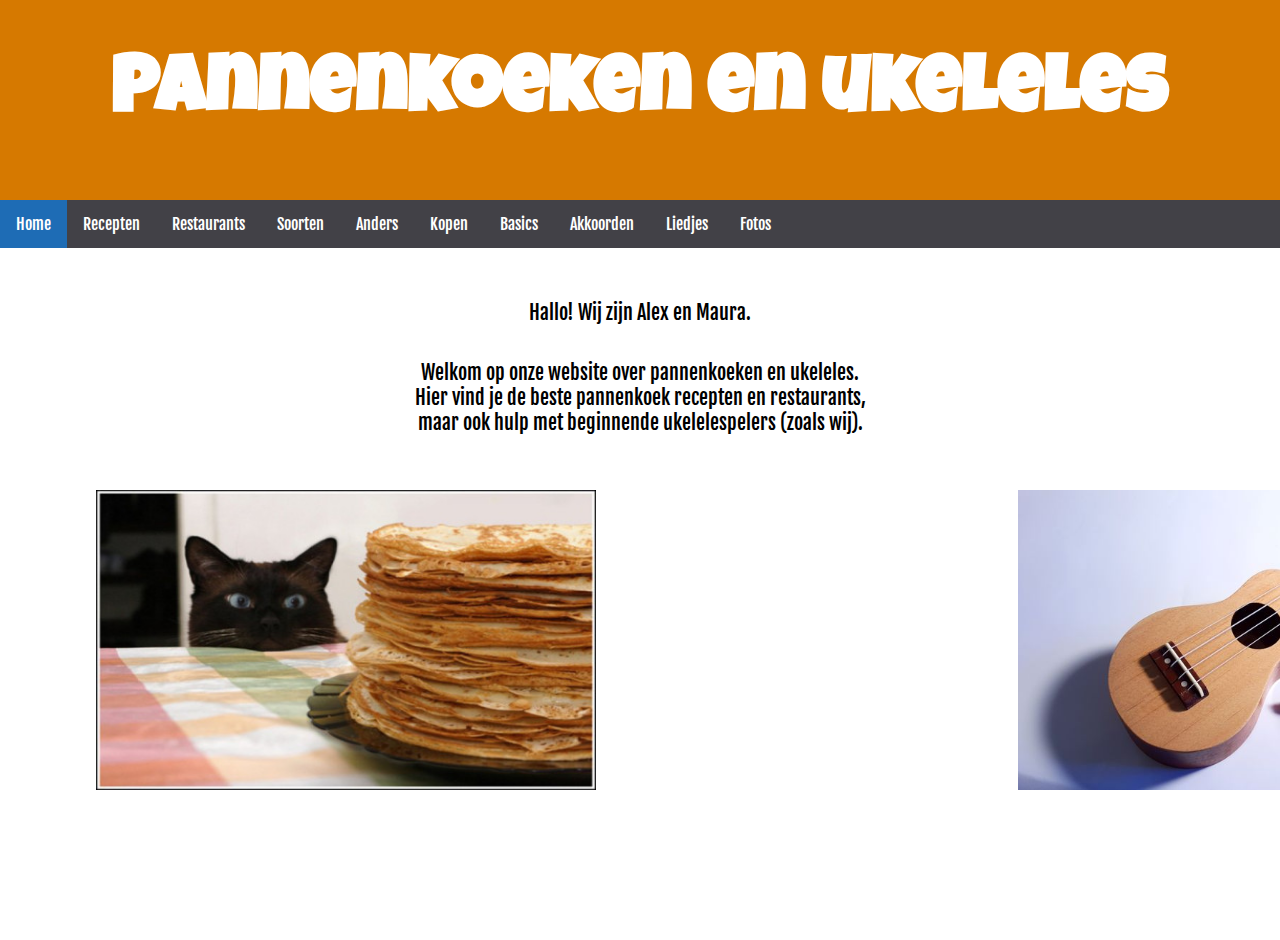
<file: index.html>
<!doctype html>
<html>

<head>
  <title> Pannenkoeken en ukuleles </title>
  <link href="opmaak.css" type="text/css" rel="stylesheet">

  <link href="https://fonts.googleapis.com/css?family=Fjalla+One|Luckiest+Guy|Nanum+Gothic|Rubik" rel="stylesheet">
</head>

<body>
  <div class="bovenachtergrond">
    <h1> Pannenkoeken en ukeleles </h1>
  </div>

  <ul class="ulmenu">
   <li><a class="limenu active" href="index.html">Home</a></li>
  <li><a class="limenu" href="precepten.html">Recepten</a></li>
  <li><a class="limenu" href="prestaurants.html">Restaurants</a></li>
  <li><a class="limenu" href="psoorten.html">Soorten</a></li>
  <li><a class="limenu" href="panders.html">Anders</a></li>
  <li><a class="limenu" href="ukopen.html">Kopen</a></li>
  <li><a class="limenu" href="ubasics.html">Basics</a></li>
  <li><a class="limenu" href="uakkoorden.html">Akkoorden</a></li>
  <li><a class="limenu" href="uliedjes.html">Liedjes</a></li>
  <li><a class="limenu" href="fotos.html">Fotos</a></li>
</ul>
  <p class="pindex">Hallo! Wij zijn Alex en Maura.</p>
  <p class="pindex">Welkom op onze website over pannenkoeken en ukeleles.<br>Hier vind je de beste pannenkoek recepten en restaurants,<br> maar ook hulp met beginnende ukelelespelers (zoals wij).</p>
  <img src="pannenkoekkat.jpg" class="pannenkoekkat">
  <img src="sopaninovoorbeeld.jpg" class="sopaninovoorbeeld">
  <img src="cactus.gif" class="cactus" name="henkhallo">
</body>
</file>
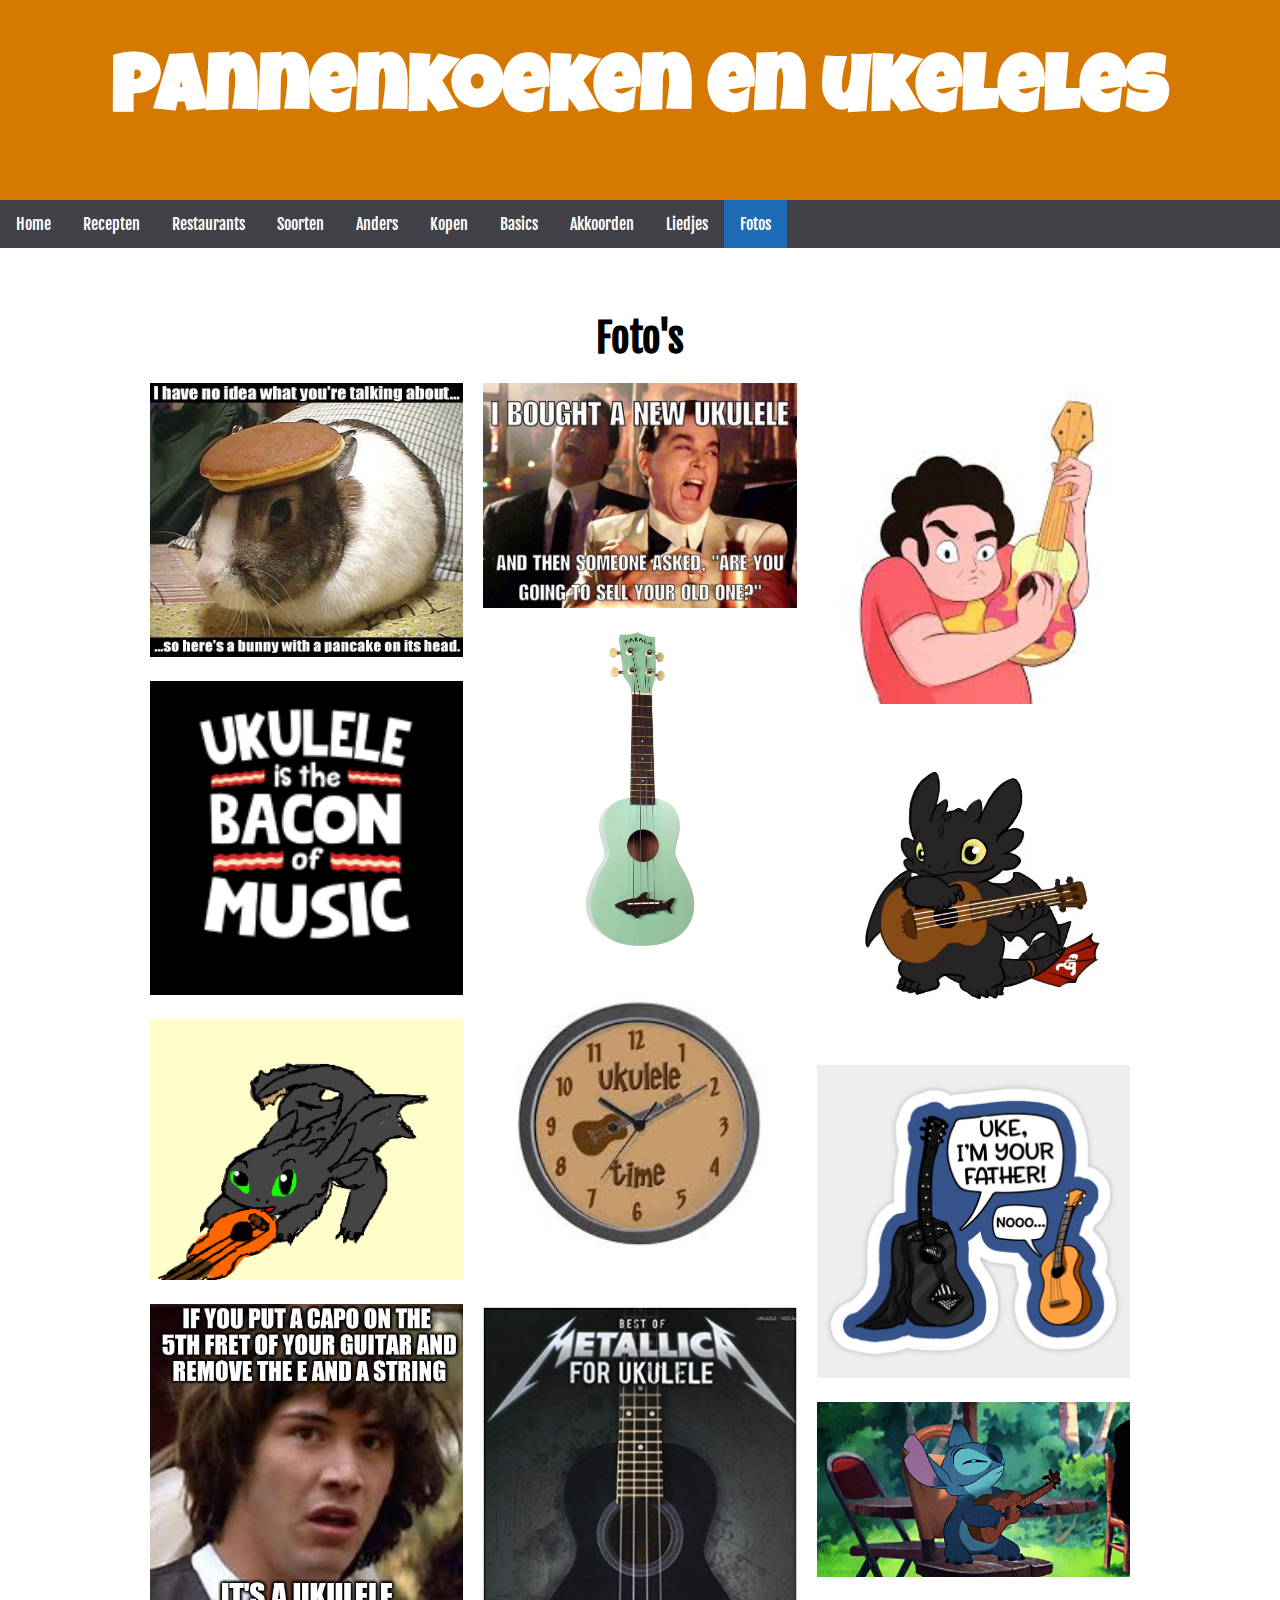
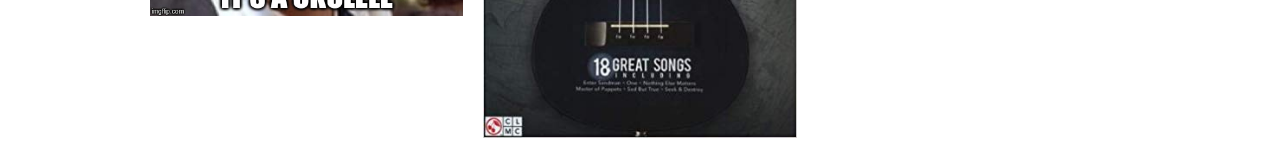
<file: fotos.html>
<!doctype html>
<html>

<head>
  <title>foto's</title>
  <link href="opmaak.css" type="text/css" rel="stylesheet">

  <link href="https://fonts.googleapis.com/css?family=Fjalla+One|Luckiest+Guy|Nanum+Gothic|Rubik" rel="stylesheet">
</head>

<body>
  <div class="bovenachtergrond">
    <h1> Pannenkoeken en ukeleles </h1>
  </div>
  <ul class="ulmenu">
   <li><a class="limenu" href="index.html">Home</a></li>
  <li><a class="limenu" href="precepten.html">Recepten</a></li>
  <li><a class="limenu" href="prestaurants.html">Restaurants</a></li>
  <li><a class="limenu" href="psoorten.html">Soorten</a></li>
  <li><a class="limenu" href="panders.html">Anders</a></li>
  <li><a class="limenu" href="ukopen.html">Kopen</a></li>
  <li><a class="limenu" href="ubasics.html">Basics</a></li>
  <li><a class="limenu" href="uakkoorden.html">Akkoorden</a></li>
  <li><a class="limenu" href="uliedjes.html">Liedjes</a></li>
  <li><a class="limenu active" href="fotos.html">Fotos</a></li>
</ul>
  <h2> Foto's </h2>
  <div class="row">
    <div class="column">
      <img src="pancakerabbit.jpg" class="pancakerabbit">
    </div>

    <div class="column">
      <img src="bacon.jpg" class="bacon">
    </div>

    <div class="column">
      <img src="toothless2.jpg" class="toothless2">
    </div>

    <div class="column">
      <img src="haha.jpg" class="haha">
    </div>

    <div class="column">
      <img src="nope.jpg" class="nope">
    </div>

    <div class="column">
      <img src="sopranovoorbeeld.jpg" class="sopranovoorbeeld">
    </div>

    <div class="column">
      <img src="klok.jpg" class="klok">
    </div>

    <div class="column">
      <img src="metallica.jpg" class="metallica">
    </div>

    <div class="column">
      <img src="steven1.jpg" class="steven1">
    </div>

    <div class="column">
      <img src="toothless1.jpg" class="toothless1">
    </div>

    <div class="column">
      <img src="ukuimyourfather.jpg" class="ukuimyourfather">
    </div>

    <div class="column">
      <img src="ukulelestitchgif.gif" class="ukulelestitchgif">
    </div>

  </div>
</body>
</file>
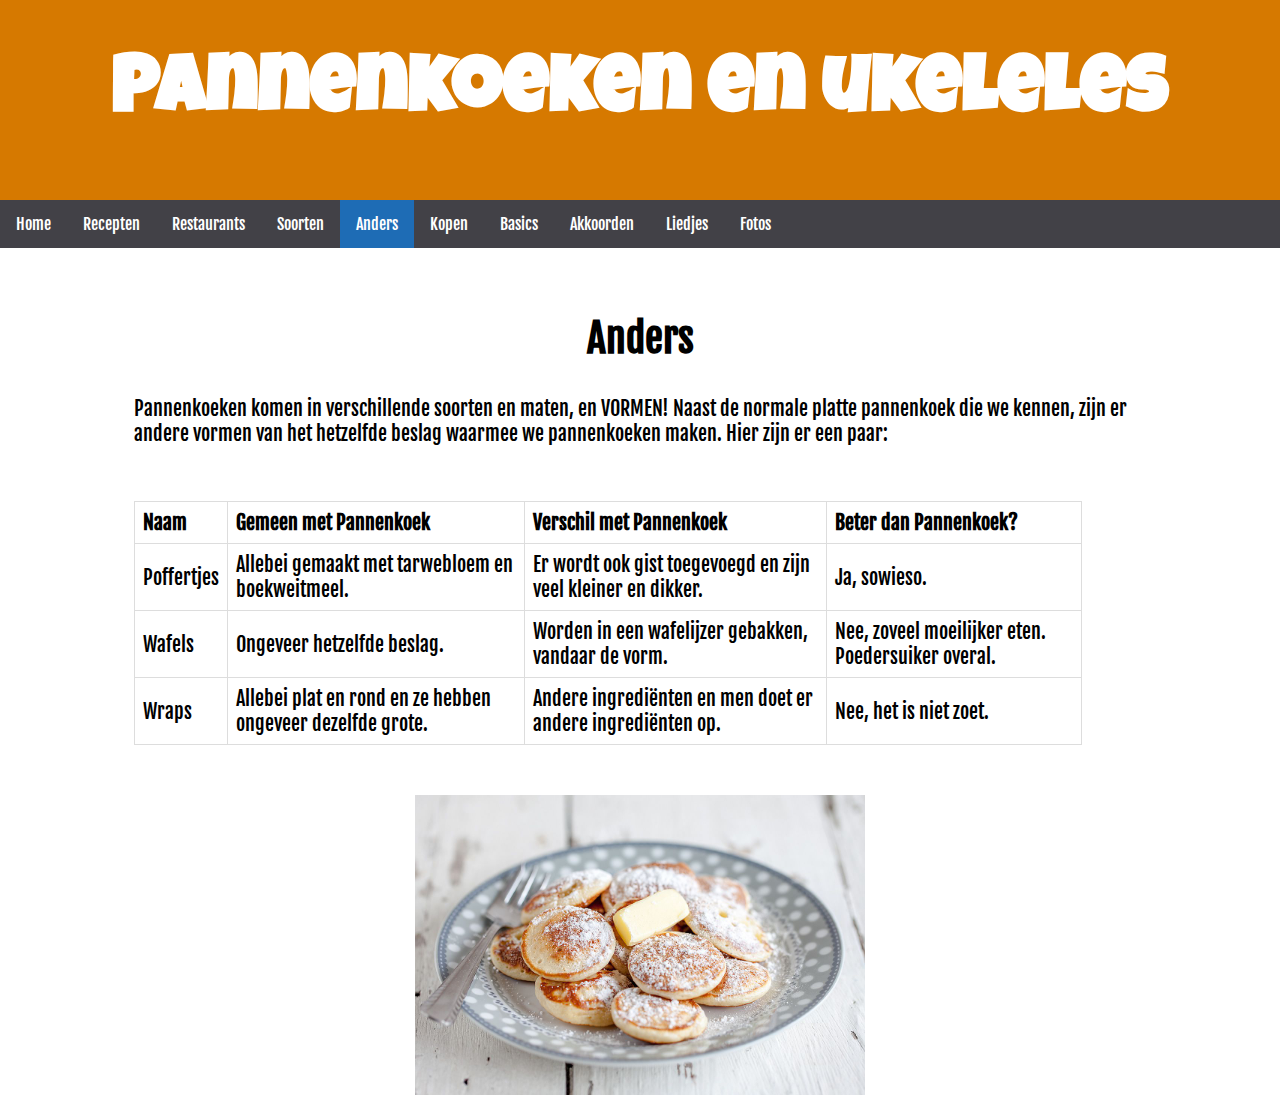
<file: panders.html>
<!doctype html>
<html>
<head>
  <title> andere pannenkoeken  </title>
  <link href="opmaak.css" type="text/css" rel="stylesheet">
<link href="https://fonts.googleapis.com/css?family=Fjalla+One|Luckiest+Guy|Nanum+Gothic|Rubik" rel="stylesheet">
</head>
<body>
  <div class="bovenachtergrond">
    <h1> Pannenkoeken en ukeleles </h1> </div>
    <ul class="ulmenu">
     <li><a class="limenu" href="index.html">Home</a></li>
    <li><a class="limenu" href="precepten.html">Recepten</a></li>
    <li><a class="limenu" href="prestaurants.html">Restaurants</a></li>
    <li><a class="limenu" href="psoorten.html">Soorten</a></li>
    <li><a class="limenu active" href="panders.html">Anders</a></li>
    <li><a class="limenu" href="ukopen.html">Kopen</a></li>
    <li><a class="limenu" href="ubasics.html">Basics</a></li>
    <li><a class="limenu" href="uakkoorden.html">Akkoorden</a></li>
    <li><a class="limenu" href="uliedjes.html">Liedjes</a></li>
    <li><a class="limenu" href="fotos.html">Fotos</a></li>
  </ul>
  <h2> Anders </h2>

<p>Pannenkoeken komen in verschillende soorten en maten,
en VORMEN! Naast de normale platte pannenkoek die we kennen, zijn er andere vormen van het hetzelfde beslag waarmee we pannenkoeken maken. Hier zijn er een paar: </p>
<table>
<tr>
<th>Naam</th>
<th>Gemeen met Pannenkoek</th>
<th>Verschil met Pannenkoek</th>
<th>Beter dan Pannenkoek?</th>
</tr>
<tr>
<td>Poffertjes</td>
<td>Allebei gemaakt met tarwebloem en boekweitmeel.</td>
<td>Er wordt ook gist toegevoegd en zijn veel kleiner en dikker.</td>
<td>Ja, sowieso.</td>
</tr>
<tr>
<td>Wafels</td>
<td>Ongeveer hetzelfde beslag.</td>
<td>Worden in een wafelijzer gebakken, vandaar de vorm.</td>
<td>Nee, zoveel moeilijker eten. Poedersuiker overal.</td>
</tr>
<tr>
<td>Wraps</td>
<td>Allebei plat en rond en ze hebben ongeveer dezelfde grote.</td>
<td>Andere ingrediënten en men doet er andere ingrediënten op.</td>
<td>Nee, het is niet zoet.</td>
</table>
<img src="Poffertjes.jpg" class="Poffertjes">
</body>
</html>
</file>
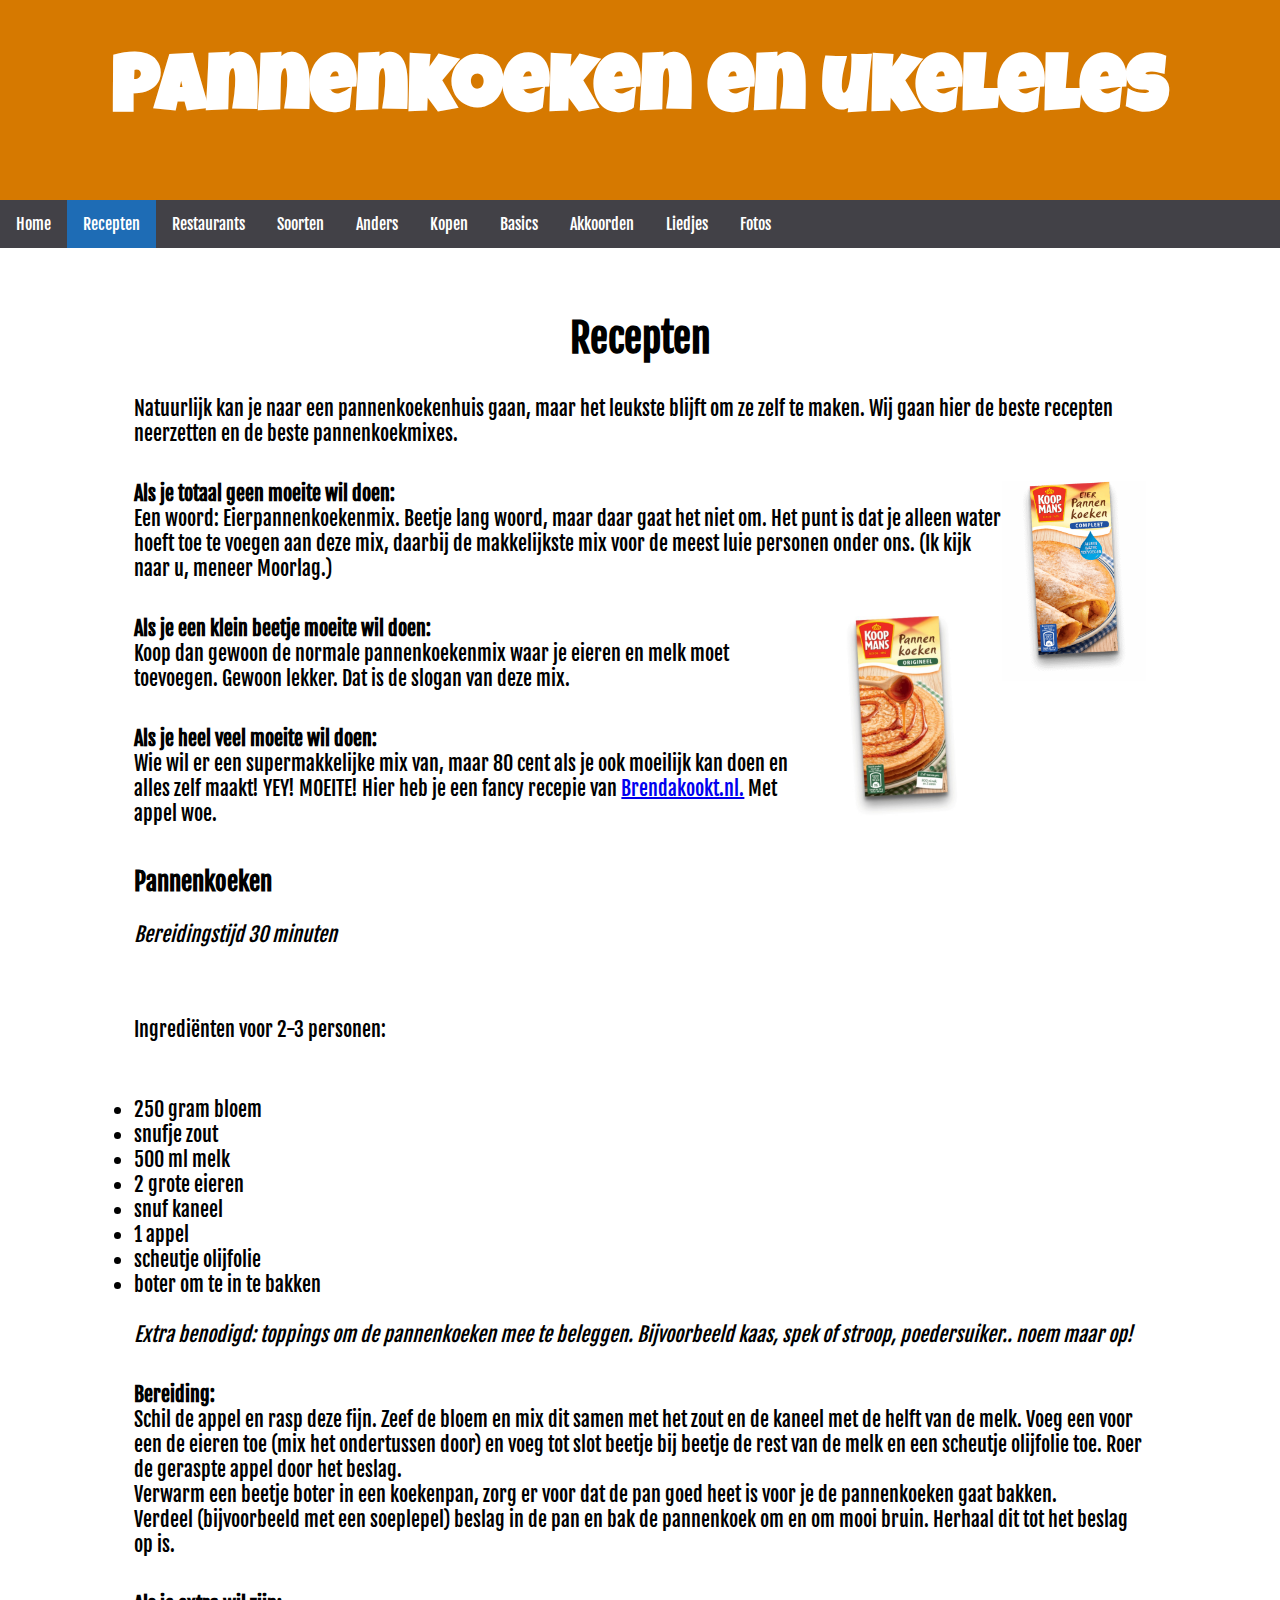
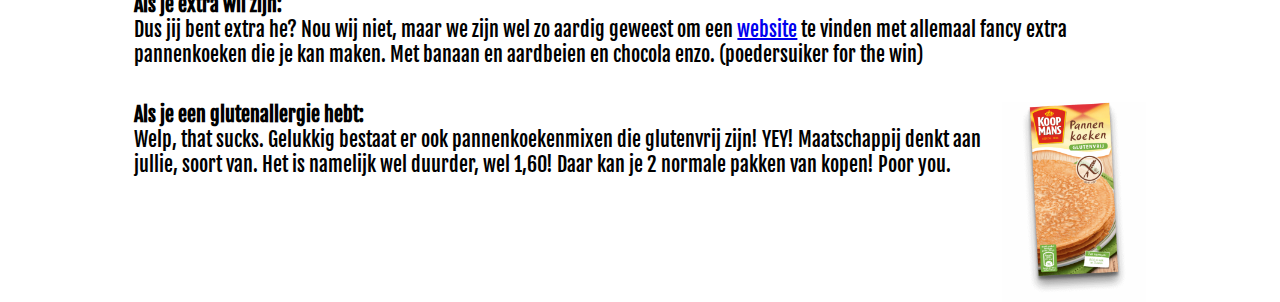
<file: precepten.html>
<!doctype html>
<html>
<head>
  <title> pannenkoeken recepten  </title>
  <link href="opmaak.css" type="text/css" rel="stylesheet">
<link href="https://fonts.googleapis.com/css?family=Fjalla+One|Luckiest+Guy|Nanum+Gothic|Rubik" rel="stylesheet">
</head>
<body>
  <div class="bovenachtergrond">
    <h1> Pannenkoeken en ukeleles </h1> </div>
    <ul class="ulmenu">
     <li><a class="limenu" href="index.html">Home</a></li>
    <li><a class="limenu active" href="precepten.html">Recepten</a></li>
    <li><a class="limenu" href="prestaurants.html">Restaurants</a></li>
    <li><a class="limenu" href="psoorten.html">Soorten</a></li>
    <li><a class="limenu" href="panders.html">Anders</a></li>
    <li><a class="limenu" href="ukopen.html">Kopen</a></li>
    <li><a class="limenu" href="ubasics.html">Basics</a></li>
    <li><a class="limenu" href="uakkoorden.html">Akkoorden</a></li>
    <li><a class="limenu" href="uliedjes.html">Liedjes</a></li>
    <li><a class="limenu" href="fotos.html">Fotos</a></li>
  </ul>
  <h2>  Recepten </h2>

  <p> Natuurlijk kan je naar een pannenkoekenhuis gaan, maar het leukste blijft
    om ze zelf te maken. Wij gaan hier de beste recepten neerzetten en de beste
    pannenkoekmixes. </p>

  <p><b>Als je totaal geen moeite wil doen:</b>
  <img src="Eierpannenkoekenmix.png" class="panmix"><br>
  Een woord: Eierpannenkoekenmix. Beetje lang woord, maar daar gaat het niet om.
  Het punt is dat je alleen water hoeft toe te voegen aan deze mix, daarbij de
  makkelijkste mix voor de meest luie personen onder ons. (Ik kijk naar u, meneer
  Moorlag.)</p>


  <p><b>Als je een klein beetje moeite wil doen: </b>
  <img src="Pannenkoekenmix.jpg" class="panmix"><br>
  Koop dan gewoon de normale pannenkoekenmix waar je eieren en melk moet toevoegen.
  Gewoon lekker. Dat is de slogan van deze mix. </p>

  <p><b>Als je heel veel moeite wil doen: </b><br>
  Wie wil er een supermakkelijke mix van, maar 80 cent als je ook moeilijk kan
  doen en alles zelf maakt! YEY! MOEITE! Hier heb je een fancy recepie van
  <a href="https://www.brendakookt.nl/">Brendakookt.nl.</a> Met appel woe. </p>

  <h3> Pannenkoeken </h3>
  <p><i>Bereidingstijd 30 minuten</i><p>
  <p>Ingrediënten voor 2-3 personen:</p>
  <ul>
  <li> 250 gram bloem </li>
  <li>snufje zout</li>
  <li>500 ml melk</li>
  <li>2 grote eieren</li>
  <li>snuf kaneel</li>
  <li>1 appel </li>
  <li>scheutje olijfolie</li>
  <li>boter om te in te bakken</li>
</ul>
  <p><br><i>Extra benodigd: toppings om de pannenkoeken mee te beleggen. Bijvoorbeeld kaas, spek of stroop, poedersuiker.. noem maar op! </i></p>

  <p><b>Bereiding:</b><br>
  Schil de appel en rasp deze fijn.
  Zeef de bloem en mix dit samen met het zout en de kaneel met de helft van de melk. Voeg een voor een de eieren toe (mix het ondertussen door) en voeg tot slot beetje bij beetje de rest van de melk en een scheutje olijfolie toe. Roer de geraspte appel door het beslag.<br>
  Verwarm een beetje boter in een koekenpan, zorg er voor dat de pan goed heet is voor je de pannenkoeken gaat bakken.<br>
  Verdeel (bijvoorbeeld met een soeplepel) beslag in de pan en bak de pannenkoek om en om mooi bruin. Herhaal dit tot het beslag op is.</p>

  <p><b>Als je extra wil zijn: </b><br>
  Dus jij bent extra he? Nou wij niet, maar we zijn wel zo aardig geweest om een
  <a href="https://www.brendakookt.nl/?s=pannenkoek&cat&tag">website</a> te vinden
    met allemaal fancy extra pannenkoeken die je kan maken. Met banaan en aardbeien
    en chocola enzo. (poedersuiker for the win) </p>

  <p><b>Als je een glutenallergie hebt:</b>
  <img src="Glutenvrij.png" class="panmix"><br>
  Welp, that sucks. Gelukkig bestaat er ook pannenkoekenmixen die glutenvrij zijn!
  YEY! Maatschappij denkt aan jullie, soort van. Het is namelijk wel duurder, wel
  1,60! Daar kan je 2 normale pakken van kopen! Poor you. </p>



</body>
</html>
</file>
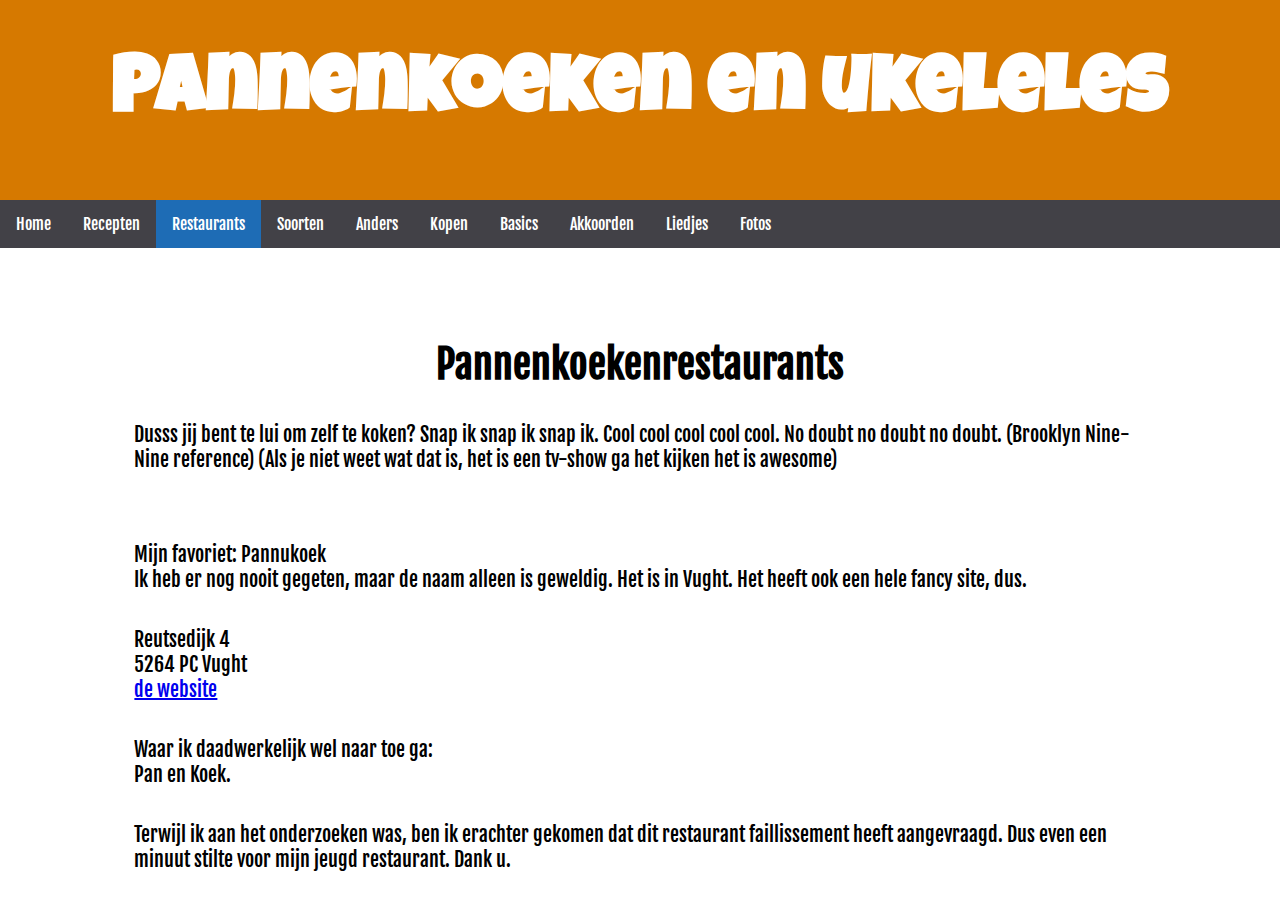
<file: prestaurants.html>
precepten.html
<!doctype html>
<html>
<head>
  <title> pannenkoeken restaurants  </title>
  <link href="opmaak.css" type="text/css" rel="stylesheet">
<link href="https://fonts.googleapis.com/css?family=Fjalla+One|Luckiest+Guy|Nanum+Gothic|Rubik" rel="stylesheet">
</head>
<body>
  <div class="bovenachtergrond">
    <h1> Pannenkoeken en ukeleles </h1> </div>
    <ul class="ulmenu">
     <li><a class="limenu" href="index.html">Home</a></li>
    <li><a class="limenu" href="precepten.html">Recepten</a></li>
    <li><a class="limenu active" href="prestaurants.html">Restaurants</a></li>
    <li><a class="limenu" href="psoorten.html">Soorten</a></li>
    <li><a class="limenu" href="panders.html">Anders</a></li>
    <li><a class="limenu" href="ukopen.html">Kopen</a></li>
    <li><a class="limenu" href="ubasics.html">Basics</a></li>
    <li><a class="limenu" href="uakkoorden.html">Akkoorden</a></li>
    <li><a class="limenu" href="uliedjes.html">Liedjes</a></li>
    <li><a class="limenu" href="fotos.html">Fotos</a></li>
  </ul>

<h2>Pannenkoekenrestaurants</h2>

<p>Dusss jij bent te lui om zelf te koken? Snap ik snap ik snap ik. Cool cool
  cool cool cool. No doubt no doubt no doubt. (Brooklyn Nine-Nine reference)
  (Als je niet weet wat dat is, het is een tv-show ga het kijken het is awesome) <p>

<p>Mijn favoriet: Pannukoek<br>
Ik heb er nog nooit gegeten, maar de naam alleen is geweldig. Het is in Vught.
Het heeft ook een hele fancy site, dus. </p>

<p>Reutsedijk 4 <br>
5264 PC Vught <br>
<a href="http://pannukoek.nl/">de website</a></p>

<p>Waar ik daadwerkelijk wel naar toe ga: <br>
Pan en Koek. </p>

<p>Terwijl ik aan het onderzoeken was, ben ik erachter gekomen dat dit restaurant faillissement heeft aangevraagd. Dus even een minuut stilte voor mijn jeugd restaurant. Dank u. <p/>

</body>
</html>
</file>
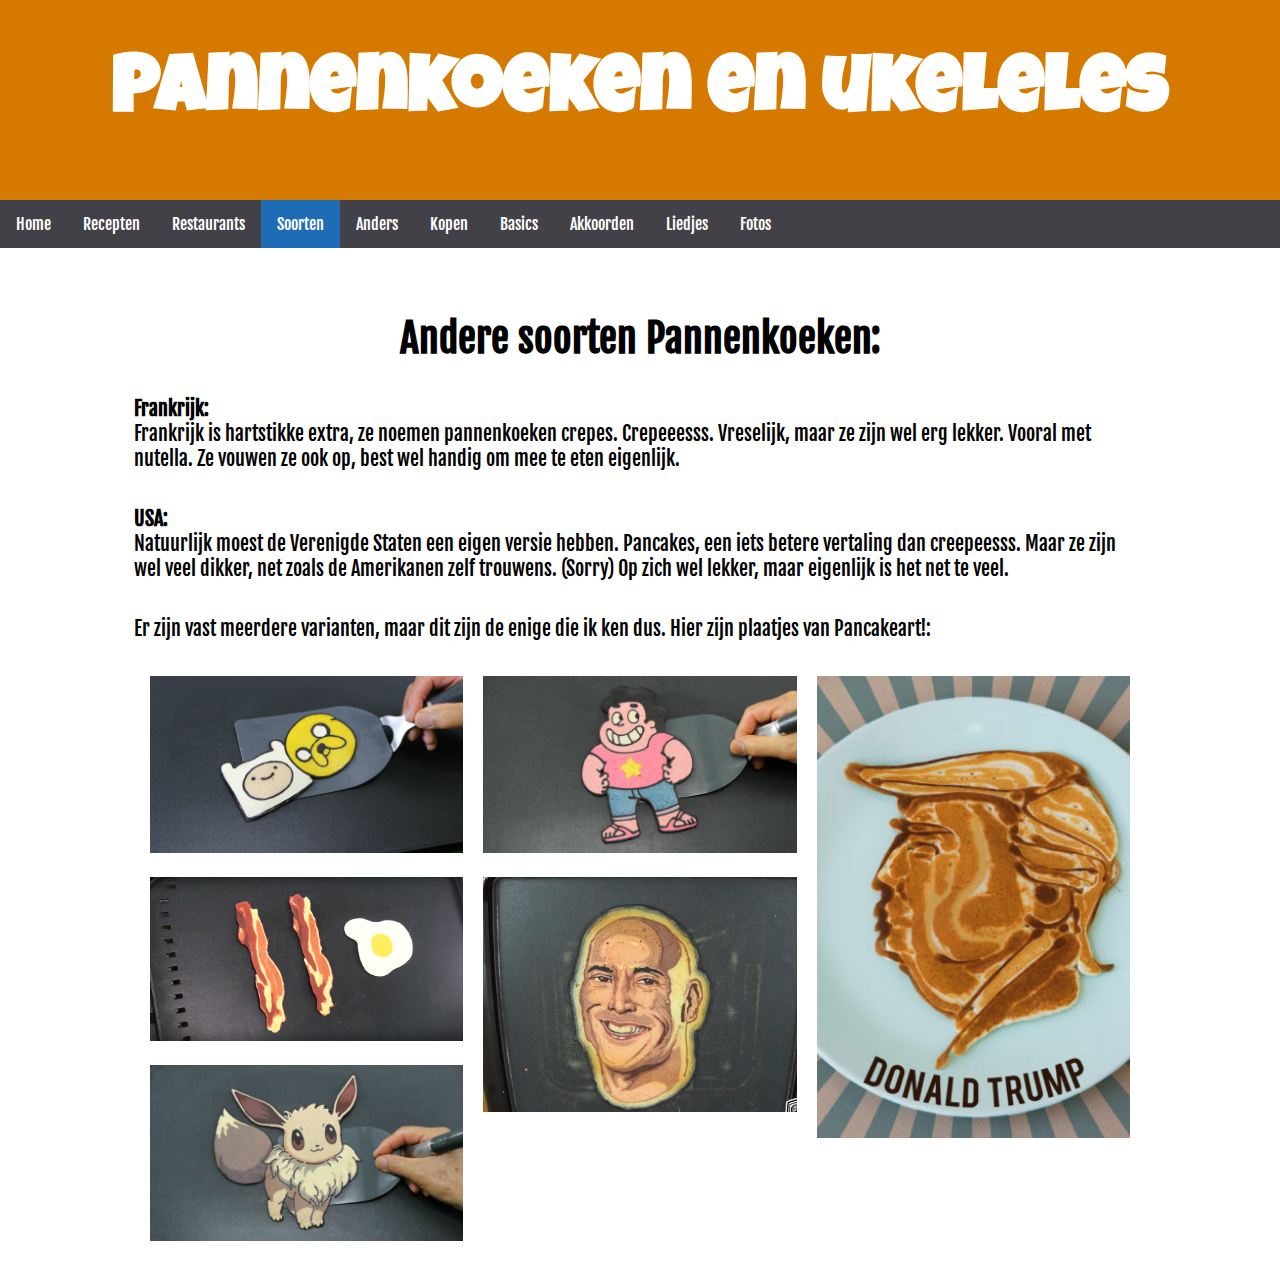
<file: psoorten.html>
<!doctype html>
<html>
<head>
  <title> soorten pannenkoeken  </title>
  <link href="opmaak.css" type="text/css" rel="stylesheet">
<link href="https://fonts.googleapis.com/css?family=Fjalla+One|Luckiest+Guy|Nanum+Gothic|Rubik" rel="stylesheet">
</head>
<body>
  <div class="bovenachtergrond">
    <h1> Pannenkoeken en ukeleles </h1> </div>
    <ul class="ulmenu">
     <li><a class="limenu" href="index.html">Home</a></li>
    <li><a class="limenu" href="precepten.html">Recepten</a></li>
    <li><a class="limenu" href="prestaurants.html">Restaurants</a></li>
    <li><a class="limenu  active" href="psoorten.html">Soorten</a></li>
    <li><a class="limenu" href="panders.html">Anders</a></li>
    <li><a class="limenu" href="ukopen.html">Kopen</a></li>
    <li><a class="limenu" href="ubasics.html">Basics</a></li>
    <li><a class="limenu" href="uakkoorden.html">Akkoorden</a></li>
    <li><a class="limenu" href="uliedjes.html">Liedjes</a></li>
    <li><a class="limenu" href="fotos.html">Fotos</a></li>
  </ul>
  <h2>Andere soorten Pannenkoeken: </h2>

<p><b>Frankrijk: </b> <br>
Frankrijk is hartstikke extra, ze noemen pannenkoeken crepes. Crepeeesss. Vreselijk, maar ze zijn wel erg lekker. Vooral met nutella. Ze vouwen ze ook op, best wel handig om mee te eten eigenlijk. </p>


<p><b>USA: </b><br>
Natuurlijk moest de Verenigde Staten een eigen versie hebben. Pancakes, een iets betere vertaling dan creepeesss. Maar ze zijn wel veel dikker, net zoals de Amerikanen zelf trouwens. (Sorry) Op zich wel lekker, maar eigenlijk is het net te veel. </p>

<p> Er zijn vast meerdere varianten, maar dit zijn de enige die ik ken dus. Hier zijn plaatjes van Pancakeart!: </p>

<div class="row">
  <div class="column">
    <img src="pancakeartadventuretime.jpg">
  </div>

  <div class="column">
    <img src="pancakeartbagoneggs.jpg">
  </div>

  <div class="column">
    <img src="pancakeartpokemon.jpg">
  </div>

  <div class="column">
    <img src="pancakeartsteven.jpg">
  </div>

  <div class="column">
    <img src="pancakearttherock.jpg">
  </div>

    <div class="column">
      <img src="pancakearttrump.jpg">
    </div>
</div>
</body>
</html>
</file>
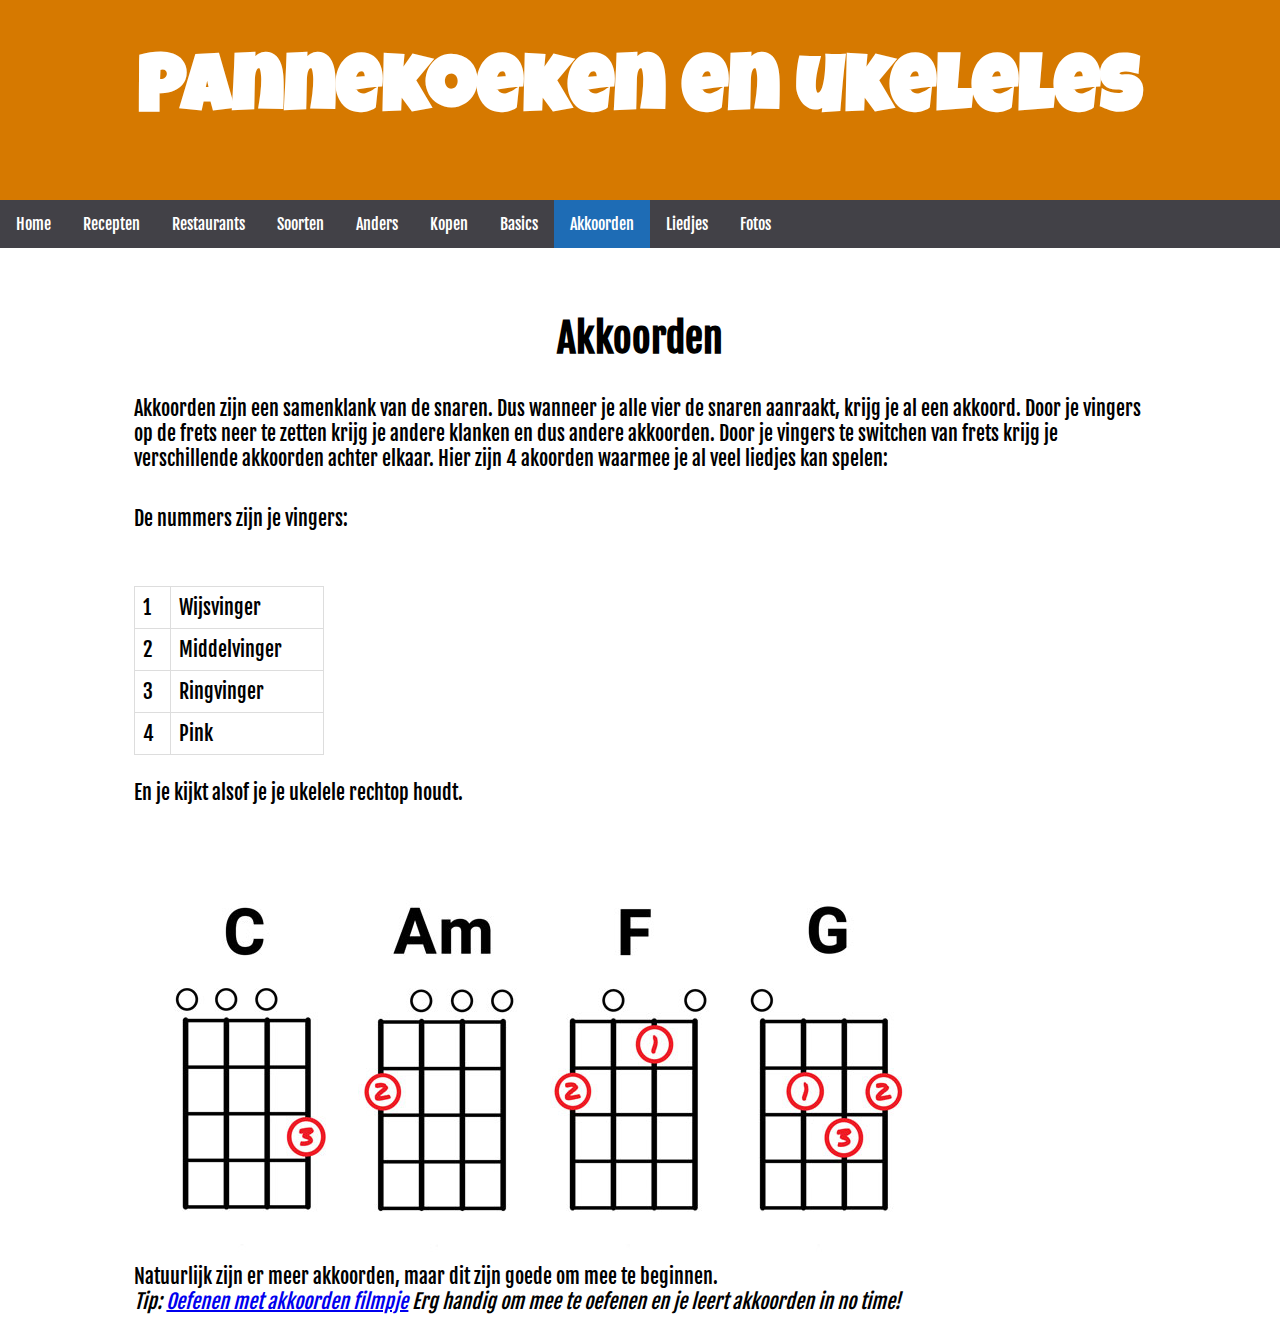
<file: uakkoorden.html>
<!doctype html>
<html>
<head>
  <title> ukulele akkoorden </title>
  <link href="opmaak.css" type="text/css" rel="stylesheet">
<link href="https://fonts.googleapis.com/css?family=Fjalla+One|Luckiest+Guy|Nanum+Gothic|Rubik" rel="stylesheet">
</head>
<body>
  <div class="bovenachtergrond">
    <h1> Pannekoeken en ukeleles </h1> </div>
    <ul class="ulmenu">
     <li><a class="limenu" href="index.html">Home</a></li>
    <li><a class="limenu" href="precepten.html">Recepten</a></li>
    <li><a class="limenu" href="prestaurants.html">Restaurants</a></li>
    <li><a class="limenu" href="psoorten.html">Soorten</a></li>
    <li><a class="limenu" href="panders.html">Anders</a></li>
    <li><a class="limenu" href="ukopen.html">Kopen</a></li>
    <li><a class="limenu" href="ubasics.html">Basics</a></li>
    <li><a class="limenu active" href="uakkoorden.html">Akkoorden</a></li>
    <li><a class="limenu" href="uliedjes.html">Liedjes</a></li>
    <li><a class="limenu" href="fotos.html">Fotos</a></li>
  </ul>
  <h2>Akkoorden</h2>

<p>Akkoorden zijn een samenklank van de snaren. Dus wanneer je alle vier de snaren
  aanraakt, krijg je al een akkoord. Door je vingers op de frets neer te zetten
  krijg je andere klanken en dus andere akkoorden. Door je vingers te switchen van
  frets krijg je verschillende akkoorden achter elkaar. Hier zijn 4 akoorden waarmee
  je al veel liedjes kan spelen: </p>

<p> De nummers zijn je vingers: </p>
<table class="vingers">
<tr>
<td>1</td>
<td>Wijsvinger</td>
</tr>
<tr>
<td>2</td>
<td>Middelvinger</td>
</tr>
<tr>
<td>3</td>
<td>Ringvinger</td>
</tr>
</tr>
<td>4</td>
<td>Pink</td>
</table>
<p><br> En je kijkt alsof je je ukelele rechtop houdt.</p>

<img src="Akkoorden.jpg" class="ukulele">

<p>Natuurlijk zijn er meer akkoorden, maar dit zijn goede om mee te beginnen. <br>
<i>Tip: <a href="https://youtu.be/pBs32a4EJr0">Oefenen met akkoorden filmpje</a>
  Erg handig om mee te oefenen en je leert akkoorden in no time!</i></p>
</body>
</html>
</file>
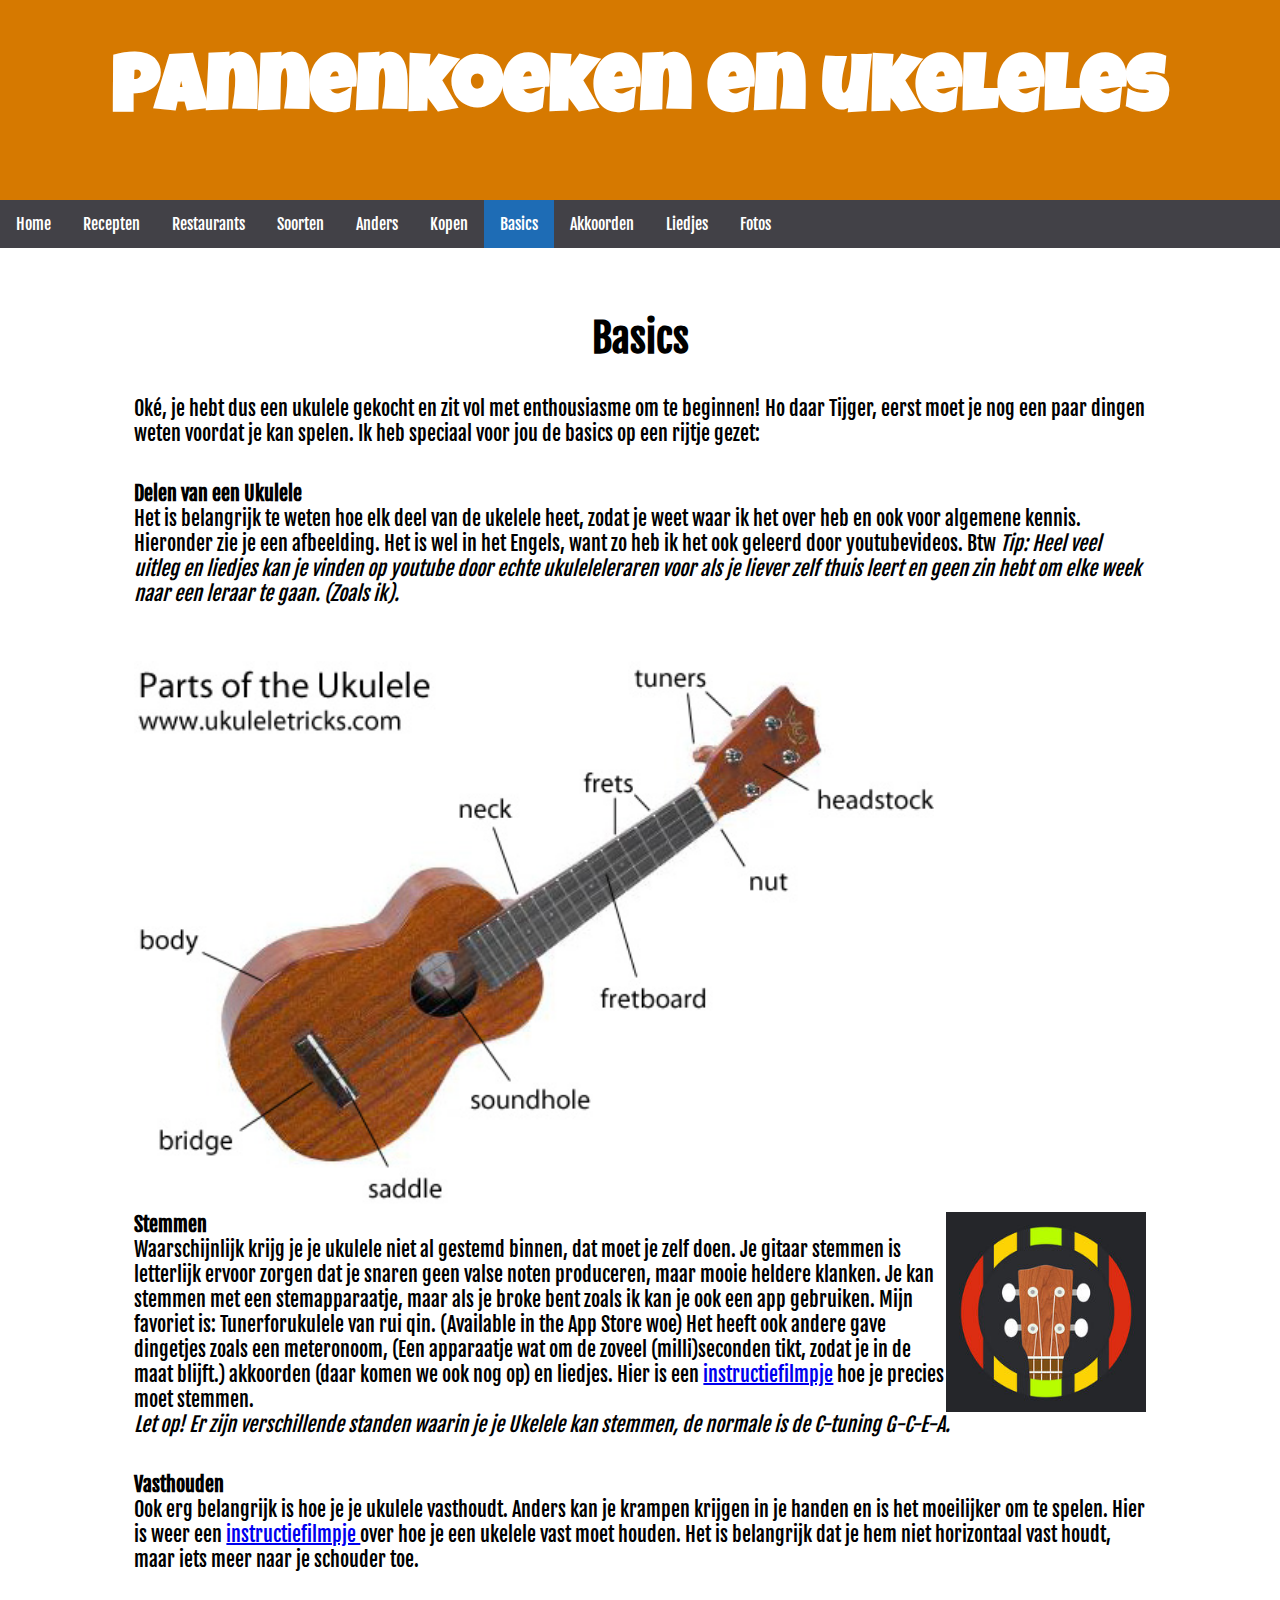
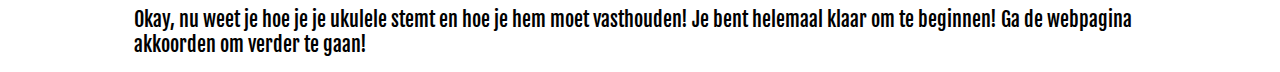
<file: ubasics.html>
<!doctype html>
<html>
<head>
  <title> ukulele Basics </title>
  <link href="opmaak.css" type="text/css" rel="stylesheet">
<link href="https://fonts.googleapis.com/css?family=Fjalla+One|Luckiest+Guy|Nanum+Gothic|Rubik" rel="stylesheet">
</head>
<body>
  <div class="bovenachtergrond">
    <h1> Pannenkoeken en ukeleles </h1> </div>
    <ul class="ulmenu">
     <li><a class="limenu" href="index.html">Home</a></li>
    <li><a class="limenu" href="precepten.html">Recepten</a></li>
    <li><a class="limenu" href="prestaurants.html">Restaurants</a></li>
    <li><a class="limenu" href="psoorten.html">Soorten</a></li>
    <li><a class="limenu" href="panders.html">Anders</a></li>
    <li><a class="limenu" href="ukopen.html">Kopen</a></li>
    <li><a class="limenu active" href="ubasics.html">Basics</a></li>
    <li><a class="limenu" href="uakkoorden.html">Akkoorden</a></li>
    <li><a class="limenu" href="uliedjes.html">Liedjes</a></li>
    <li><a class="limenu" href="fotos.html">Fotos</a></li>
  </ul>
  <h2>Basics</h2>

<p> Oké, je hebt dus een ukulele gekocht en zit vol met enthousiasme om te beginnen!
  Ho daar Tijger, eerst moet je nog een paar dingen weten voordat je kan spelen.
  Ik heb speciaal voor jou de basics op een rijtje gezet: </p>

<p><b> Delen van een Ukulele</b><br>
Het is belangrijk te weten hoe elk deel van de ukelele heet, zodat je weet waar
ik het over heb en ook voor algemene kennis. Hieronder zie je een afbeelding. Het
is wel in het Engels, want zo heb ik het ook geleerd door youtubevideos. Btw
<i>Tip: Heel veel uitleg en liedjes kan je vinden op youtube door echte ukuleleleraren
  voor als je liever zelf thuis leert en geen zin hebt om elke week naar een leraar
  te gaan. (Zoals ik). </i></p>
<img src="delenvanukulele.jpg" class="ukulele">

<p><b>Stemmen</b><img src="tunerforukulele.jpg" class="panmix"><br>
Waarschijnlijk krijg je je ukulele niet al gestemd binnen, dat moet je zelf doen.
Je gitaar stemmen is letterlijk ervoor zorgen dat je snaren geen valse noten produceren,
maar mooie heldere klanken. Je kan stemmen met een stemapparaatje, maar als je broke
bent zoals ik kan je ook een app gebruiken. Mijn favoriet is: Tunerforukulele van
rui qin. (Available in the App Store woe) Het heeft ook andere gave dingetjes zoals
een meteronoom, (Een apparaatje wat om de zoveel (milli)seconden tikt, zodat je
in de maat blijft.) akkoorden (daar komen we ook nog op) en liedjes. Hier is een
<a href="https://youtu.be/4uGhBlV71x8">instructiefilmpje</a> hoe je precies moet
stemmen. <br><i>Let op! Er zijn verschillende standen waarin je je Ukelele kan
  stemmen, de normale is de C-tuning G-C-E-A. </i></p>

<p><b>Vasthouden</b><br>
Ook erg belangrijk is hoe je je ukulele vasthoudt. Anders kan je krampen krijgen
in je handen en is het moeilijker om te spelen. Hier is weer een
<a href="https://youtu.be/BKZK8vjDx2Q"> instructiefilmpje </a> over hoe je een
ukelele vast moet houden. Het is belangrijk dat je hem niet horizontaal vast houdt,
maar iets meer naar je schouder toe. </p>


<p> Okay, nu weet je hoe je je ukulele stemt en hoe je hem moet vasthouden! Je
  bent helemaal klaar om te beginnen! Ga de webpagina akkoorden om verder te gaan!</p>

</body>
</html>
</file>
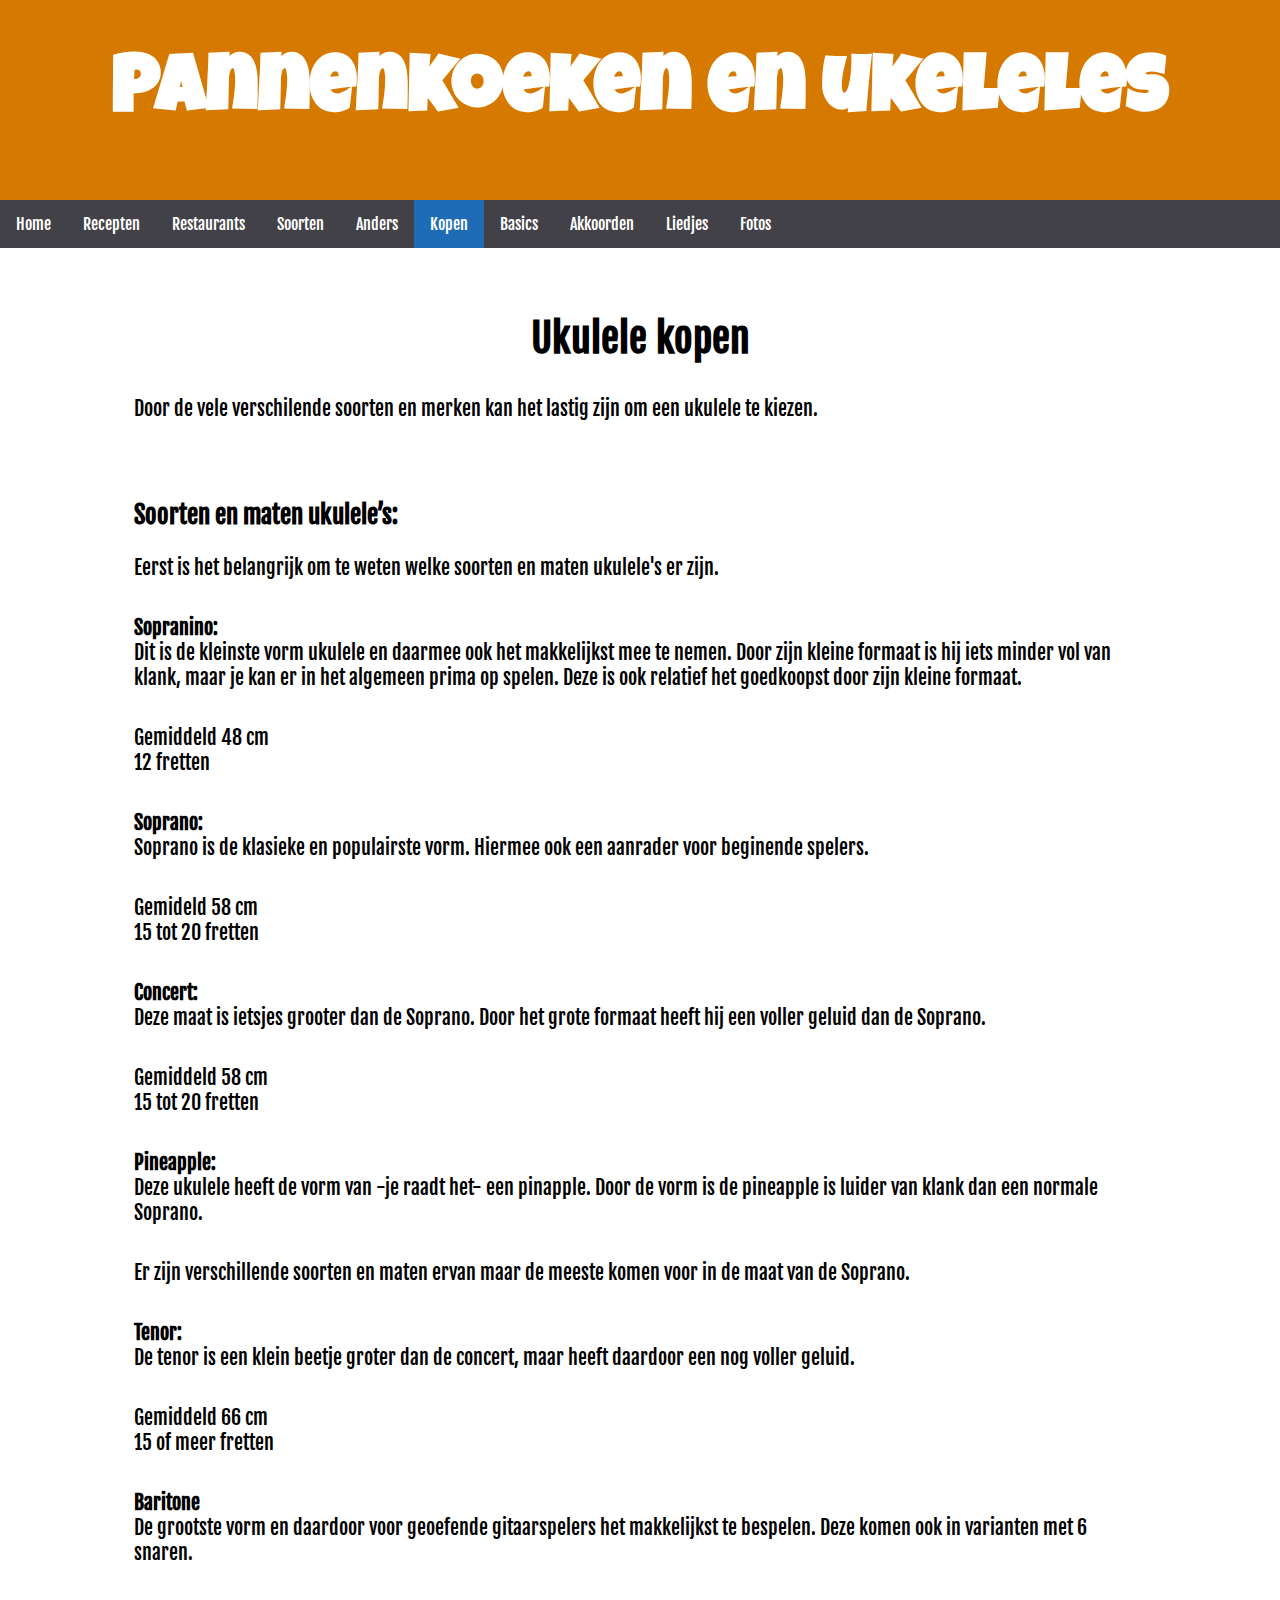
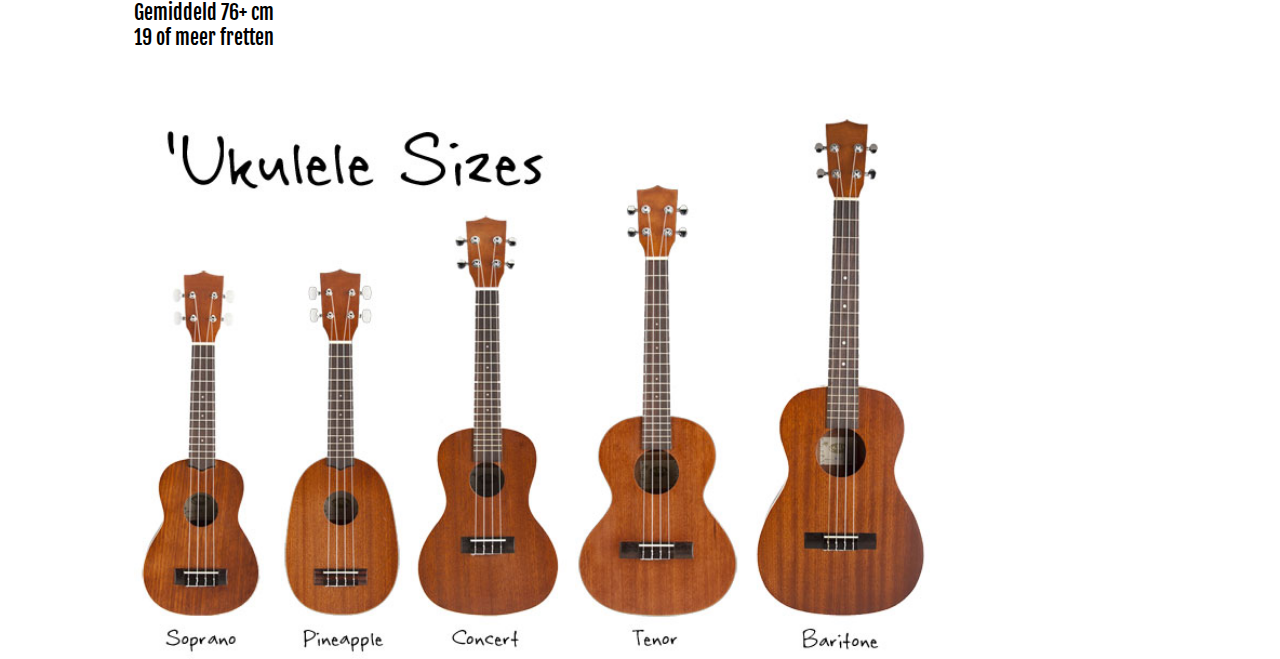
<file: ukopen.html>
<!doctype html>
<html>
<head>
  <title> Ukuleles kopen  </title>
  <link href="opmaak.css" type="text/css" rel="stylesheet">
<link href="https://fonts.googleapis.com/css?family=Fjalla+One|Luckiest+Guy|Nanum+Gothic|Rubik" rel="stylesheet">
</head>
<body>
  <div class="bovenachtergrond">
    <h1> Pannenkoeken en ukeleles </h1> </div>
    <ul class="ulmenu">
     <li><a class="limenu" href="index.html">Home</a></li>
    <li><a class="limenu" href="precepten.html">Recepten</a></li>
    <li><a class="limenu" href="prestaurants.html">Restaurants</a></li>
    <li><a class="limenu" href="psoorten.html">Soorten</a></li>
    <li><a class="limenu" href="panders.html">Anders</a></li>
    <li><a class="limenu active" href="ukopen.html">Kopen</a></li>
    <li><a class="limenu" href="ubasics.html">Basics</a></li>
    <li><a class="limenu" href="uakkoorden.html">Akkoorden</a></li>
    <li><a class="limenu" href="uliedjes.html">Liedjes</a></li>
    <li><a class="limenu" href="fotos.html">Fotos</a></li>
  </ul>
  <h2> Ukulele kopen </h2>
  <p>Door de vele verschilende soorten en merken kan het lastig zijn om een ukulele te kiezen.</p><br>
  <h3>Soorten en maten ukulele’s:</h3>
  <p>Eerst is het belangrijk om te weten welke soorten en maten ukulele's er zijn.</p>
  <p><b>Sopranino:</B><br>Dit is de kleinste vorm ukulele en daarmee ook het makkelijkst mee te nemen.
     Door zijn kleine formaat is hij iets minder vol van klank, maar je kan er in het algemeen prima op spelen.
     Deze is ook relatief het goedkoopst door zijn kleine formaat.</p>
  <p>Gemiddeld 48 cm<br>12 fretten</p>
  <p><b>Soprano:</b><br>Soprano is de klasieke en populairste vorm. Hiermee ook een aanrader voor beginende spelers.</p>
  <p>Gemideld 58 cm<br>15 tot 20 fretten</p>
  <p><b>Concert:</b><br>Deze maat is ietsjes grooter dan de Soprano. Door het grote formaat heeft hij een voller geluid dan de Soprano.</P>
  <P>Gemiddeld 58 cm<br>15 tot 20 fretten</P>
  <p><b>Pineapple:</B><br>Deze ukulele heeft de vorm van -je raadt het- een pinapple. Door de vorm is de pineapple is luider van klank dan een normale Soprano.</p>
  <p>Er zijn verschillende soorten en maten ervan maar de meeste komen voor in de maat van de Soprano.</p>
  <p><b>Tenor:</b><br>De tenor is een klein beetje groter dan de concert, maar heeft daardoor een nog voller geluid.</p>
  <p>Gemiddeld 66 cm<br>15 of meer fretten</p>
  <p><b>Baritone</b><br>De grootste vorm en daardoor voor geoefende gitaarspelers het makkelijkst te bespelen. Deze komen ook in varianten met 6 snaren.</p>
  <p>Gemiddeld 76+ cm<br>19 of meer fretten</p>
  <img src="ukulelesizes.jpg" class="ukulele">
</body>
</html>
</file>
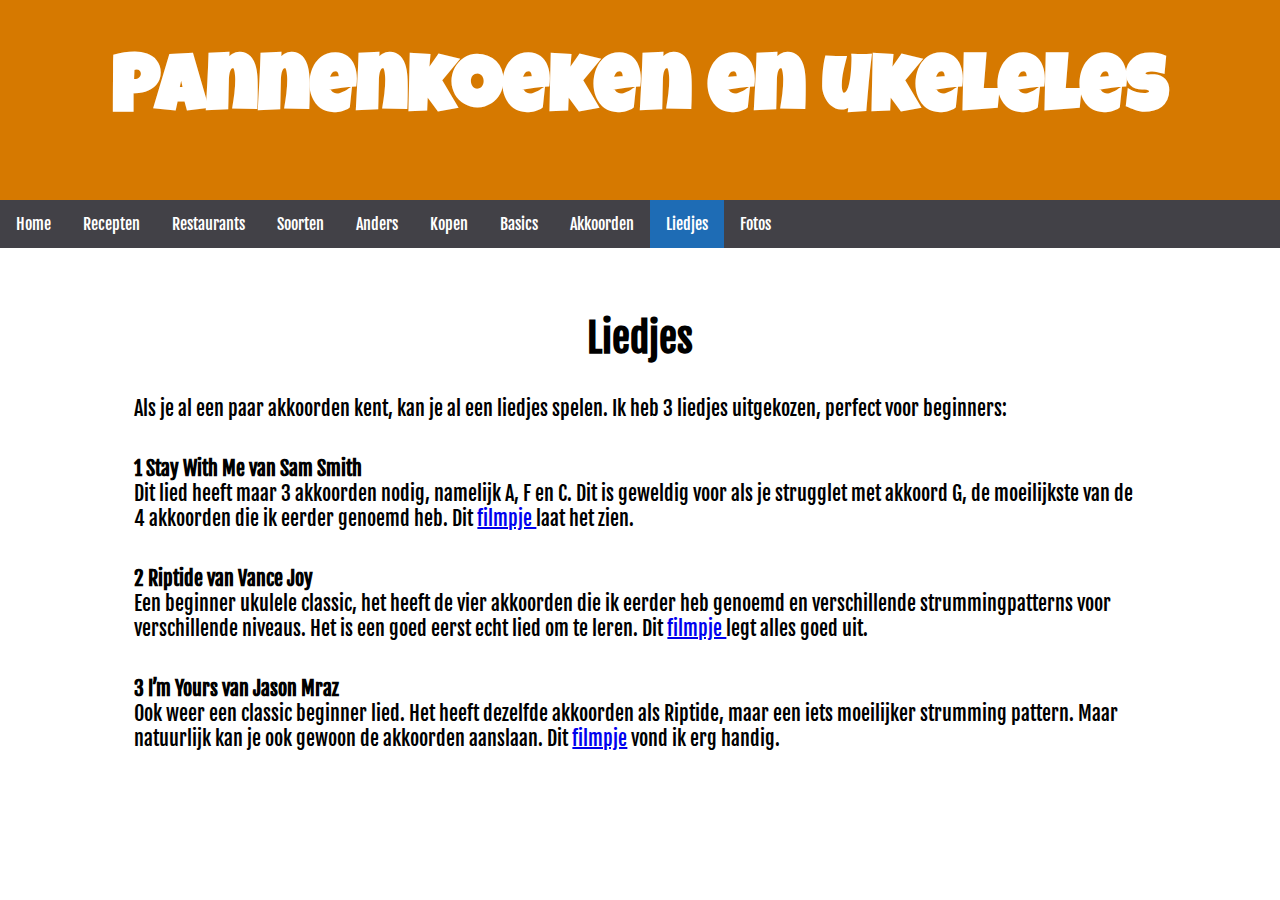
<file: uliedjes.html>
<!doctype html>
<html>
<head>
  <title> ukulele liedjes </title>
  <link href="opmaak.css" type="text/css" rel="stylesheet">
<link href="https://fonts.googleapis.com/css?family=Fjalla+One|Luckiest+Guy|Nanum+Gothic|Rubik" rel="stylesheet">
</head>
<body>
  <div class="bovenachtergrond">
    <h1> Pannenkoeken en ukeleles </h1> </div>
    <ul class="ulmenu">
     <li><a class="limenu" href="index.html">Home</a></li>
    <li><a class="limenu" href="precepten.html">Recepten</a></li>
    <li><a class="limenu" href="prestaurants.html">Restaurants</a></li>
    <li><a class="limenu" href="psoorten.html">Soorten</a></li>
    <li><a class="limenu" href="panders.html">Anders</a></li>
    <li><a class="limenu" href="ukopen.html">Kopen</a></li>
    <li><a class="limenu" href="ubasics.html">Basics</a></li>
    <li><a class="limenu" href="uakkoorden.html">Akkoorden</a></li>
    <li><a class="limenu active" href="uliedjes.html">Liedjes</a></li>
    <li><a class="limenu" href="fotos.html">Fotos</a></li>
  </ul>
  <h2>Liedjes</h2>

<p>Als je al een paar akkoorden kent, kan je al een liedjes spelen. Ik heb 3
  liedjes uitgekozen, perfect voor beginners: </p>

<p><b>1 Stay With Me van Sam Smith</b><br>
Dit lied heeft maar 3 akkoorden nodig, namelijk A, F en C. Dit is geweldig voor
als je strugglet met akkoord G, de moeilijkste van de 4 akkoorden die ik eerder
genoemd heb. Dit <a href="https://youtu.be/IHuE-pcTQk8"> filmpje </a> laat het zien. </p>

<p><b>2 Riptide van Vance Joy </b><br>
Een beginner ukulele classic, het heeft de vier akkoorden die ik eerder heb
genoemd en verschillende strummingpatterns voor verschillende niveaus. Het is een
goed eerst echt lied om te leren. Dit
<a href="https://youtu.be/98OyES12wIM">filmpje </a> legt alles goed uit. </p>

<p><b>3 I’m Yours van Jason Mraz </b><br>
Ook weer een classic beginner lied. Het heeft dezelfde akkoorden als Riptide,
maar een iets moeilijker strumming pattern. Maar natuurlijk kan je ook gewoon de
akkoorden aanslaan. Dit <a href="https://youtu.be/5l2ASKiFlF8">filmpje</a>
vond ik erg handig.</p>
</body>
</html>
</file>
<file: opmaak.css>
h1 {
  color: #ffffff;
  font-family: 'Luckiest Guy', cursive;
  font-size: 80px;
  text-align: center;
}

.row,.column {
  box-sizing: border-box;
}

.row {
  max-width: 1000px;
  column-gap: 0px;
  margin-top: 290px;
  margin-left: auto;
  margin-right: auto;
}

.column {
  position: relative;
  border: 10px solid white;
}

@media (min-width: 600px) {
  .row {
    column-count: 2
  }
}

@media (min-width: 1000px) {
  .row {
    column-count: 3
  }
}

.row img {
  width: 100%;
}

.bovenachtergrond {
 background-color: #d67900;
 width: 100%;
 position: absolute;
 height: 200px;
 top: 0%;
 left: 0%;
}

h2 {
  text-align: center;
  font-family: 'Fjalla One', sans-serif;
  font-size: 40px;
  position: relative;
  top: 280px;
}

h3 {
  font-family: 'Fjalla One', sans-serif;
  font-size: 25px;
  position: relative;
  top: 280px;
  padding: 0 10%;
  text-align: left;
}

p {
  font-family: 'Fjalla One', sans-serif;
  font-size: 20px;
  position: relative;
  top: 280px;
  padding: 0 10%;
  padding-bottom: 15px;
  text-align: left;
}

.pindex {
  text-align: center;
}

.pannenkoekkat {
  position: relative;
  top: 300px;
  left: 7%;
  width: 500px;
  height: 300px;
}

.sopaninovoorbeeld {
  position: relative;
  top: 300px;
  left: 40%;
  width: 500px;
  height: 300px;
}

.cactus {
  position: relative;
  left: 40%;
  top: 450px;
  width: 100px;
  height: 100px;
}

.panmix {
  float: right;
  height: 200px;
}

.Poffertjes {
  display: block;
  margin-left: auto;
  margin-right: auto;
  height: 300px;
  position: relative;
  top: 350px
}

ul {
  position: relative;
  top: 300px;
  padding: 0 10%;
}

.ulmenu {
    list-style-type: none;
    margin: 0;
    padding: 0;
    overflow: hidden;
    background-color: #424147;
    position: absolute;
    top: 200px;
    left: 0%;
    width: 100%;
}

li {
  font-family: 'Fjalla One', sans-serif;
  font-size: 20px;
  text-align: left;
}

.limenu {
    float: left;
    font-family: 'Fjalla One', sans-serif;
    font-size: 16px;
}

li a {
    display: block;
    color: white;
    text-align: center;
    padding: 14px 16px;
    text-decoration: none;
}

li a:hover {
    background-color: #d67900;
}

.active {
    background-color: #1e6cb5;
}

table {
  font-family: 'Fjalla One', sans-serif;
  font-size: 20px;
  border-collapse: collapse;
  width: 75%;
  position: relative;
  top: 300px;
  left: 10%;
}

.vingers {
  width: 15%;
}

td, th {
  border: 1px solid #dddddd;
  text-align: left;
  padding: 8px;

}

.ukulele {
  padding: 0 10%;
  position: relative;
  top: 300px;
  width: 80%;

}

@media (min-width: 1000px) {
  .ukulele {
    width: 800px;
  }
}
</file>
